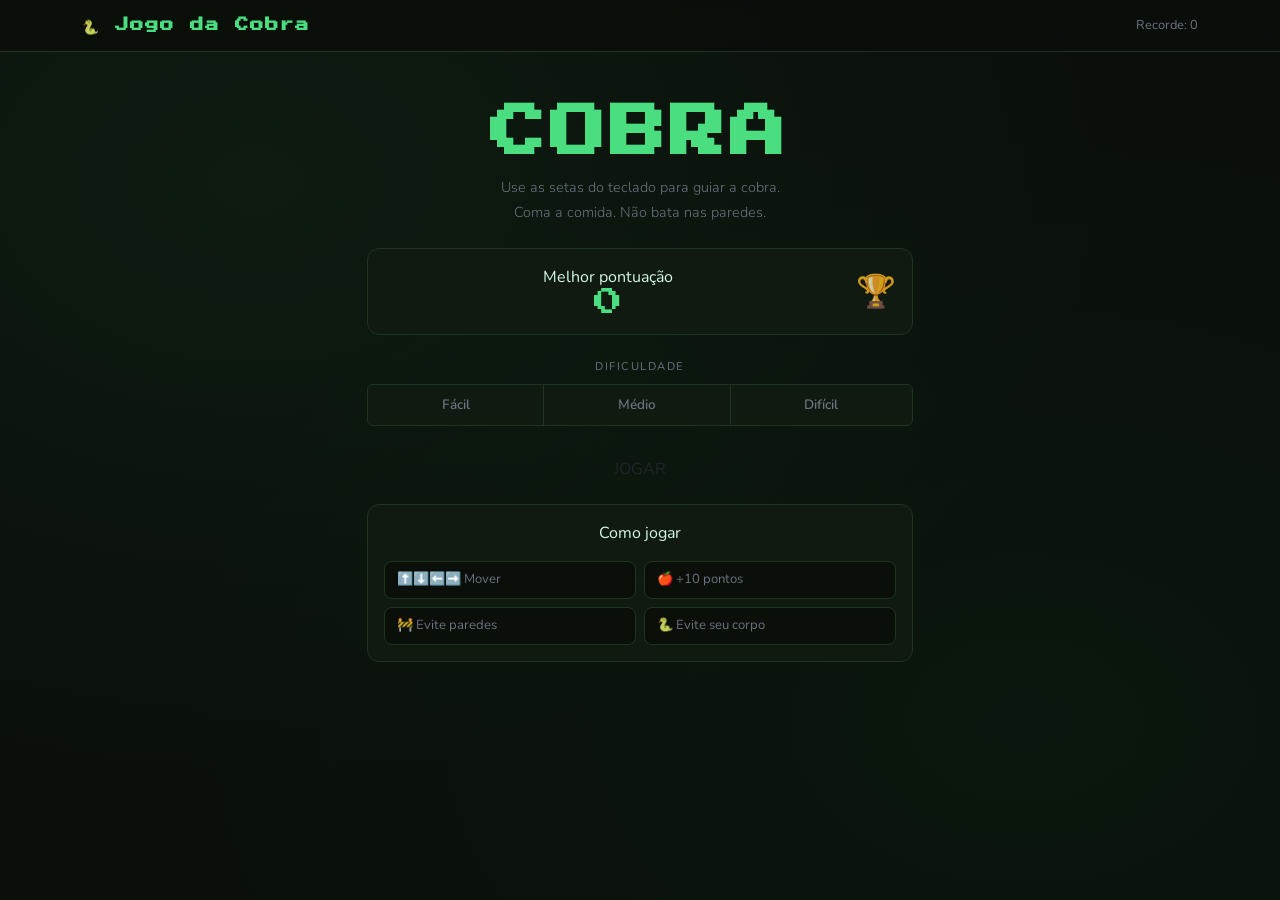
<file: index.html>
<!DOCTYPE html>
<html lang="pt-br">
<head>
    <meta charset="UTF-8">
    <meta name="viewport" content="width=device-width, initial-scale=1.0">
    <title>Jogo da Cobra</title>

    <link rel="stylesheet" href="https://cdn.jsdelivr.net/npm/bootstrap@5.3.8/dist/css/bootstrap.min.css">
     <link rel="stylesheet" href="index.css">
     
</head>
<body>
    <header>
        <nav class="navbar navbar-dark">
            <div class="container">
                <span class="navbar-brand fw-bold fs-4">🐍 Jogo da Cobra</span>
                <span class="navbar-text" id="nav-recorde">Recorde: 0</span>
            </div>
        </nav>
    </header>
    <main class="container py-5">
        <div class="row justify-content-center">
            <div class="col-12 col-md-8 col-lg-6 text-center">
                <div class="titulo-bloco mb-4">
                    <h1 class="display-3 fw-bold titulo-jogo">COBRA</h1>
                    <p class="lead subtitulo">Use as setas do teclado para guiar a cobra. <br>Coma a comida. Não bata nas paredes.</p>
                </div>

                <div class="card card-recorde mb-4">
                    <div class="card-body py-3">
                        <div class="row align-items-center">
                            <div class="col">
                                <span class="label-card">Melhor pontuação</span>
                                <div class="valor-recorde" id="recorde-display">0</div>
                            </div>
                            <div class="col-auto">
                                <span class="icone-trofeu">🏆</span>
                            </div>
                        </div>
                    </div>
                </div>
                <div class="mb-4">
                    <p class="label-secao mb-2">Dificuldade</p>
                    <div class="btn-group w-100" role="group">
                        <input type="radio" class="btn-check" name="dificuldade" id="facil" value="200">
                        <label class="btn btn-outline-dif" for="facil">Fácil</label>

                        <input type="radio" class="btn-check" name="dificuldade" id="medio" value="130">
                        <label class="btn btn-outline-dif" for="medio">Médio</label>

                        <input type="radio" class="btn-check" name="dificuldade" id="dificil" value="70">
                        <label class="btn btn-outline-dif" for="dificil">Difícil</label>
                    </div>
                </div>

                <a href="jogo.html" class="btn bnt-jogar w-100 mb-3" id="btn-jogar">
                    JOGAR
                </a>

                <div class="card card-instrucoes">
                    <div class="card-body">
                        <p class="label-card mb-3">Como jogar</p>
                        <div class="row g-2 text-start">
                            <div class="col-6"><div class="instrucao-item">⬆️⬇️⬅️➡️   Mover</div></div>
                            <div class="col-6"><div class="instrucao-item">🍎   +10 pontos</div></div>
                            <div class="col-6"><div class="instrucao-item">🚧   Evite paredes</div></div>
                            <div class="col-6"><div class="instrucao-item">🐍   Evite seu corpo</div></div>
                        </div>
                    </div>
                </div>
            </div>
        </div>
    </main>
    <script src="https://cdn.jsdelivr.net/npm/bootstrap@5.3.3/dist/js/bootstrap.bundle.min.js"></script>
    <script>
        const recorde = localStorage.getItem("cobra_recorde")|| 0;
        document.getElementById("recorde-display").textContent = recorde;
        document.getElementById("nav-recorde").textContent = "Recorde: " + recorde;

        document.getElementById("btn-jogar").addEventListener("click", () =>{ const dificuldadeSelecionada = document.querySelector('input [name="dificuldade"]:checked').value;
        localStorage.setItem("cobra_velocidade", dificuldadeSelecionada);
            
        })
    </script>
</body>
</html>
</file>
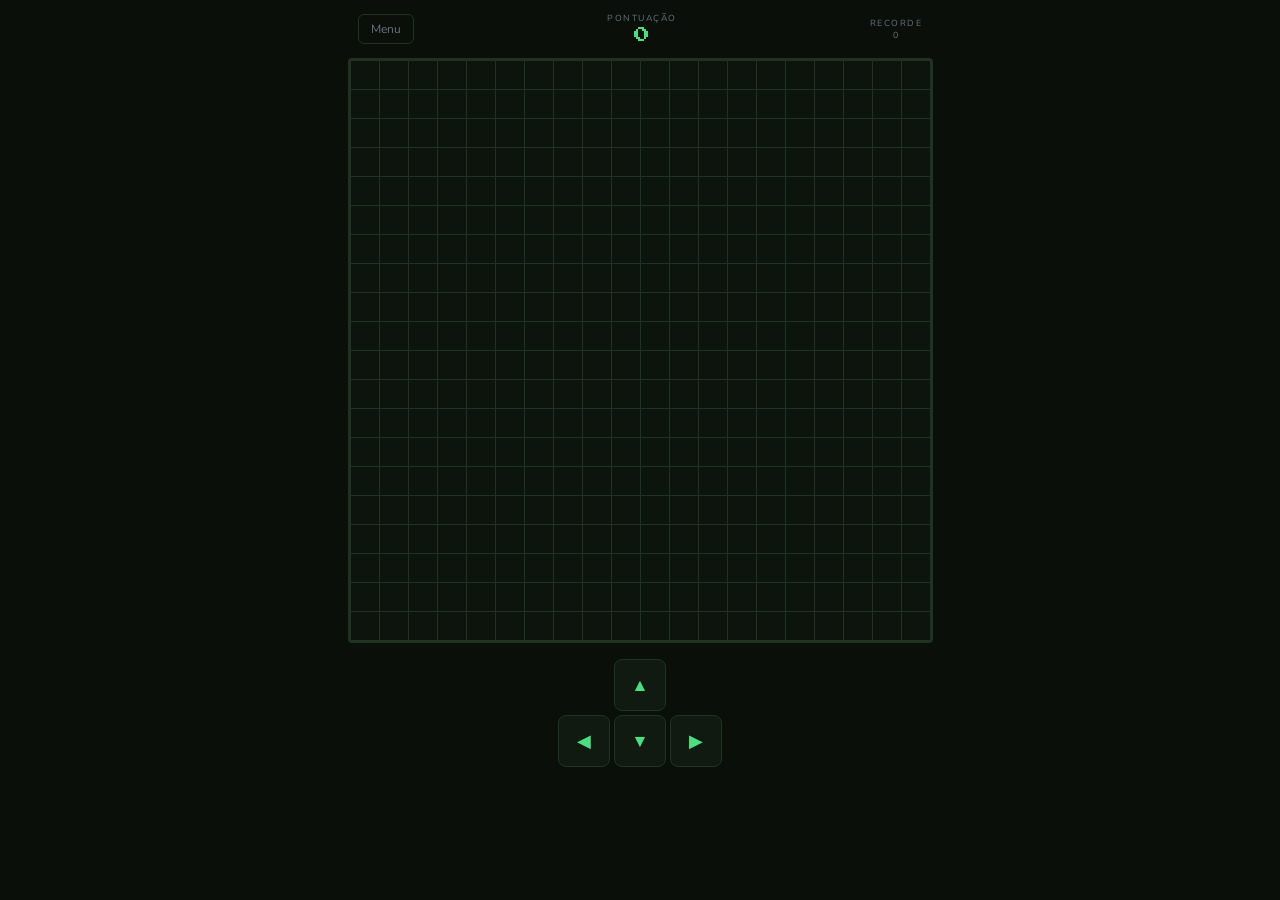
<file: jogo.html>
<!DOCTYPE html>
<html lang="pt-br">
<head>
    <meta charset="UTF-8">
    <meta name="viewport" content="width=], initial-scale=1.0">
    <title>Snake</title>
    <link rel="stylesheet" href="jogo.css">
</head>
<body>
    
    <!-- HUD -->
    <div class="hud">
        <a href="index.html" class="btn-menu">Menu</a>
        <div class="hud-centro">
            <span class="label-hud">Pontuação</span>
            <span class="valor-hud" id="pontuacao">0</span>
        </div>
        <div class="hud-direita">
            <span class="label-hud">Recorde</span>
            <span class="label-hud" id="recorde">0</span>
        </div>
    </div>

    <!-- GRID DO JOGO -->
    <div class="arena">
        <div class="grade" id="grade"></div>
    
        <!-- TELA DE FIM DE JOGO -->
        <div class="overlay" id="overlay">
            <div class="overlay-conteudo">
                <p class="overlay-titulo" id="overlay-titulo">FIM DE JOGO</p>
                <p class="overlay-pontos" id="overlay-pontos">0 pontos</p>
                <p class="overlay-recorde" id="overlay-recorde"></p>
                <button class="btn-reiniciar" onclick="reiniciar()">Jogar novamente</button>
                <a href="index.html" class="btn-voltar">Voltar ao menu</a>
            </div>
        </div>
    </div>

    <!-- CONTROLES SMARTPHONE -->
     <div class="controles-smartphone">
        <div class="linha-controle">
            <button class="btn-direcao" onclick="mudarDirecao('ArrowUp')">▲</button>
        </div>
        <div class="linha-controle">
            <button class="btn-direcao" onclick="mudarDirecao('ArrowLeft')">◀</button>
            <button class="btn-direcao" onclick="mudarDirecao('ArrowDown')">▼</button>
            <button class="btn-direcao" onclick="mudarDirecao('ArrowRight')">▶</button>
        </div>
     </div>

     <script src="jogo.js"></script>
</body>
</html>
</file>
<file: index.css>
@import url('https://fonts.googleapis.com/css2?family=Nunito:ital,wght@0,200..1000;1,200..1000&family=Press+Start+2P&display=swap');

:root{
    --verde: #4ade80;
    --verde-escuro: #16a34a;
    --fundo: #0a0f0a;
    --fundo-card: #111a11;
    --borda: #1f3320;
    --texto: #d1fae5;
    --esmaecido: #6b7280;

}

*{
    box-sizing: border-box;
    margin: 0;
    padding: 0;
}

body{
    font-family: "Nunito", sans-serif;
    background-color: var(--fundo);
    color: var(--texto);
    min-height: 100vh;
    background-image: 
        radial-gradient(ellipse at 20% 20%, rgba(74,222,128,0.06) 0%, transparent 60%), 
        radial-gradient(ellipse at 80% 80%, rgba(22,163,74,0.05) 0%, transparent 60%);
}

/*NAVBAR*/
.navbar {
        background: rgba(10,15,10,0.9);
        border-bottom: 1px solid var(--borda);
        backdrop-filter: blur(8px);

}

.navbar-brand{
    font-family: "Press START 2P", monospace;
    font-size: 0.85rem !important;
    color: var(--verde) !important;
    letter-spacing: 1px;
}

.navbar-text{
    font-size: 0.8rem;
    color: var(--esmaecido);
}

/*titulo*/

.titulo-jogo{
    font-family: "Press Start 2P", monospace;
    font-size: clamp(2rem, 8vw, 3.5rem) !important;
    color: var(--verde);
    text-shadow: none00 20px rgba(74,222,128,0.5), 0 0 60px rgba(22,163,74,0.02);
    line-height: 1.2;
    letter-spacing: 4px;
}

.subtitulo{
    color: var(--esmaecido);
    font-size: 0.9rem;
    line-height: 1.7;
}

.card-recorde,
.card-instrucoes{
    background: var(--fundo-card);
    border: 1px solid var(--borda);
    border-radius: 12px;
    color: var(--texto);
}

.label-caard{
    font-size: 0.7rem;
    text-transform: uppercase;
    letter-spacing: 1.5px;
    color: var(--esmaecido);
    margin-bottom: 4px;
}

.valor-recorde{
    font-family: "Press Start 2P", monospace;
    font-size: 1.8rem;
    color: var(--verde);
    line-height: 1;
}

.icone-trofeu{
    font-size: 2rem;
    opacity: 0.8;
}

/*dificuldade*/

.label-secao{
    font-size: 0.7rem;
    text-transform: uppercase;
    letter-spacing: 1.5px;
    color: var(--esmaecido)
}

.btn-outline-dif{
    background: var(--fundo-card);
    border-color: var(--borda);
    color: var(--esmaecido);
    font-weight: 600;
    font-size: 0.85rem;
    padding: 10px;
    transition: all 0.2s;
}

.btn-check:checked + .btn-outline-dif{
    background: var(--verde-escuro);
    border-color: var(--verde);
    color: #ffffff;
}

.btn-outline-dif:hover{
    background: #1a2e1a !important;
    border-color: var(--verde) !important;
    color: var(--verde) !important;

}

.btn-jogar{
    font-family: "Press Start 2P", monospace;
    font-size: 0.85rem;
    background: var(--verde) ;
    color: #0a0f0a;
    border: none;
    border-radius: 10px;
    padding: 16px;
    letter-spacing: 2px;
    text-decoration: none;
    display: block;
    transition: all 0.2s;
    box-shadow: 0 0 24px rgba(74,222,128,0.03);
}

.btn-jogar:hover{
    background: #86efac ;
    color: #0a0f0a;
    box-shadow: 0 0 40px rgba(74,222,128,0.05);
    transform: translateY(-2px);
}

/*instruções*/
.instrucao-item{
    background: #0a0f0a;
    border: 1px solid var(--borda);
    border-radius: 8px;
    padding: 8px 12px;
    font-size: 0.82rem;
    color: var(--esmaecido);

}
</file>
<file: jogo.css>
@import url('https://fonts.googleapis.com/css2?family=Nunito:ital,wght@0,200..1000;1,200..1000&family=Press+Start+2P&display=swap');

:root {
    --verde: #4ADE80;
    --verde-escuro: #16A34A;
    --verde-cabeca: #86EFAC;
    --comida: #F87171;
    --fundo: #0A0F0A;
    --fundo-grade: #0D140D;
    --borda: #1F3320;
    --texto: #D1FAE5;
    --esmaecido: #6B7280;
    --tamanho-celula: 28px;
    --colunas: 20;
}

* {
    box-sizing: border-box;
    margin: 0;
    padding: 0;
}

body {
    font-family: "Nunito", sans-serif;
    background: var(--fundo);
    color: var(--texto);
    min-height: 100vh;
    display: flex;
    flex-direction: column;
    align-items: center;
    overflow: hidden;
    user-select: none;
}

.hud {
    width: 100%;
    max-width: calc(var(--tamanho-celula) * var(--colunas) + 4px);
    display: flex;
    align-items: center;
    justify-content: space-between;
    padding: 12px 0;
    gap: 8px;
}

.btn-menu {
    font-size: 0.75rem;
    color: var(--esmaecido);
    text-decoration: none;
    padding: 6px 12px;
    border: 1px solid var(--borda);
    border-radius: 6px;
    transition: color 0.2s, border-color 0.2s;
    white-space: nowrap;
}

.btn-menu:hover {
    color: var(--verde);
    border-color: var(--verde);
}

.hud-centro,
.hud-direita {
    display: flex;
    flex-direction: column;
    align-items: center;
}

.label-hud {
    font-size: 0.55rem;
    text-transform: uppercase;
    letter-spacing: 1.5px;
    color: var(--esmaecido);
}

.valor-hud {
    font-family: "Press Start 2P", monospace;
    font-size: 1rem;
    color: var(--verde);
    line-height: 1.4;
}

.arena {
    position: relative;
}

.grade {
    display: grid;
    grid-template-columns: repeat(var(--colunas), var(--tamanho-celula));
    grid-template-rows: repeat(var(--colunas), var(--tamanho-celula));
    background: var(--fundo-grade);
    border: 2px solid var(--borda);
    border-radius: 4px;
    gap: 1px;
    padding: 1px;
    background-image:
        linear-gradient(var(--borda) 1px, transparent 1px),
        linear-gradient(90deg, var(--borda) 1px, transparent 1px);
    background-size: calc(var(--tamanho-celula) + 1px) calc(var(--tamanho-celula) + 1px);
}

.celula {
    width: var(--tamanho-celula);
    height: var(--tamanho-celula);
    border-radius: 2px;
    transition: background-color 0.05s;
}

.celula.cobra {
    background-color: var(--verde);
    border-radius: 4px;
    box-shadow: 0 0 6px rgba(74, 222, 128, 0.4);
}

.celula.cabeca {
    background-color: var(--verde-cabeca);
    border-radius: 6px;
    box-shadow: 0 0 12px rgba(134, 239, 172, 0.7);
}

.celula.comida {
    background-color: var(--comida);
    border-radius: 50%;
    box-shadow: 0 0 10px rgba(248, 113, 113, 0.6);
    animation: pulsar 0.8s ease-in-out infinite alternate;
}

@keyframes pulsar {
    from {
        transform: scale(0.85);
    }

    to {
        transform: scale(1.05);
    }
}

/* OVERLAY GAME OVER */
.overlay {
    position: absolute;
    inset: 0;
    background: rgba(10, 15, 10, 0.92);
    display: none;
    align-items: center;
    justify-content: center;
    border-radius: 4px;
    backdrop-filter: blur(4px);
}

.overlay.visivel {
    display: flex;
}

.overlay-conteudo {
    text-align: center;
    display: flex;
    flex-direction: column;
    align-items: center;
    gap: 12px;
}

.overlay-titulo {
    font-family: "Press Start 2P", monospace;
    font-size: 1.4rem;
    color: var(--comida);
    text-shadow: 0 0 20px rgba(248, 113, 113, 0.5);
}

.overlay-pontos {
    font-family: "Press Start 2P", monospace;
    font-size: 1rem;
    color: var(--verde);
}

.overlay-recorde {
    font-size: 0.82rem;
    color: var(--esmaecido);
    min-height: 20px;
}

.btn-reiniciar {
    font-family: "Press Start 2P", monospace;
    font-size: 0.7rem;
    background: var(--verde);
    color: #0a0f0a;
    border: none;
    border-radius: 8px;
    padding: 14px 24px;
    cursor: pointer;
    letter-spacing: 1px;
    margin-top: 4px;
    transition: background 0.2s, transform 0.1s;
}

.btn-reiniciar:hover {
    background: #86efac;
    transform: translateY(-2px);
}

.btn-voltar {
    font-size: 0.8rem;
    color: var(--esmaecido);
    text-decoration: none;
    transition: color 0.2s;
}

.btn-voltar:hover {
    color: var(--verde);
}

/* CONTROLES MOBILE */
.controles-smartphone {
    margin-top: 16px;
    display: flex;
    flex-direction: column;
    align-items: center;
    gap: 4px;
}

.linha-controle {
    display: flex;
    gap: 4px;
}

.btn-direcao {
    width: 52px;
    height: 52px;
    background: #111a11;
    border: 1px solid var(--borda);
    border-radius: 8px;
    color: var(--verde);
    font-size: 1.1rem;
    cursor: pointer;
    transition: background 0.15s;
}

.btn-direcao:hover,
.btn-direcao:active {
    background: #1a2e1a;
}
</file>
